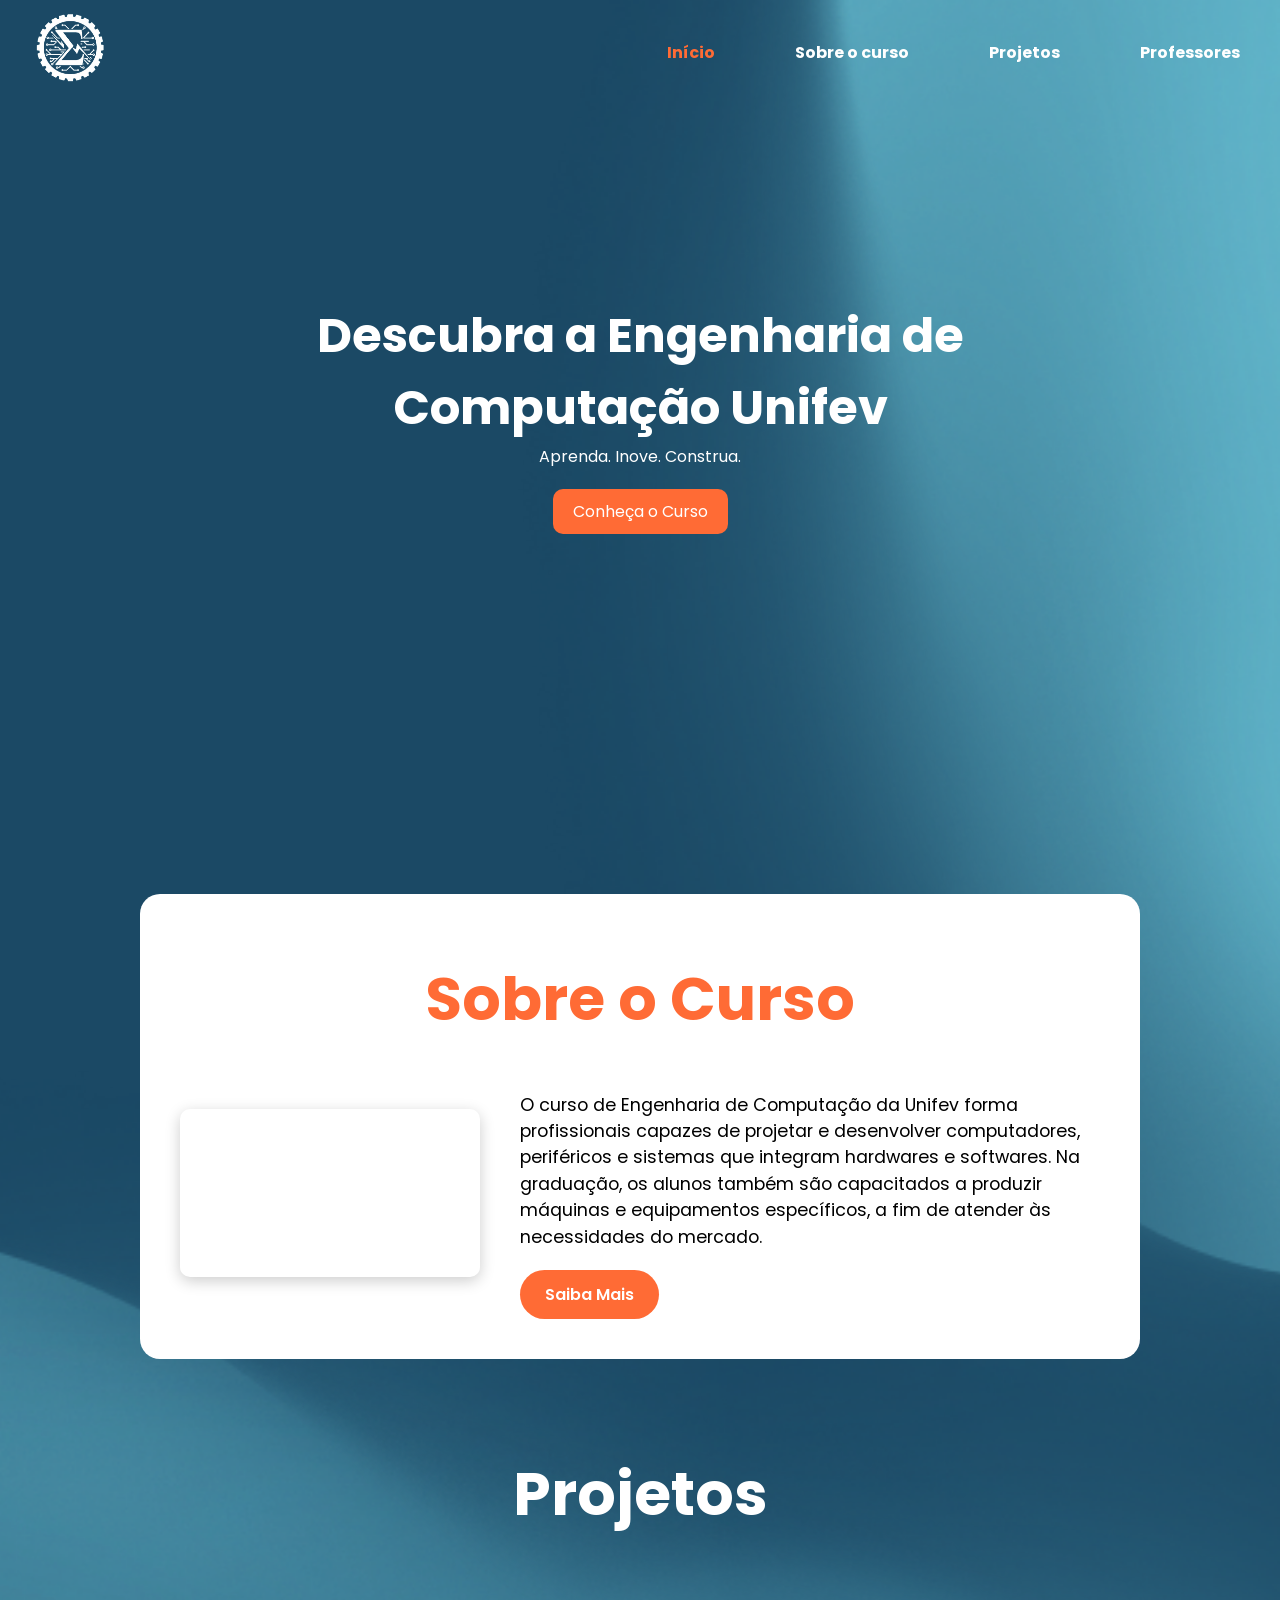
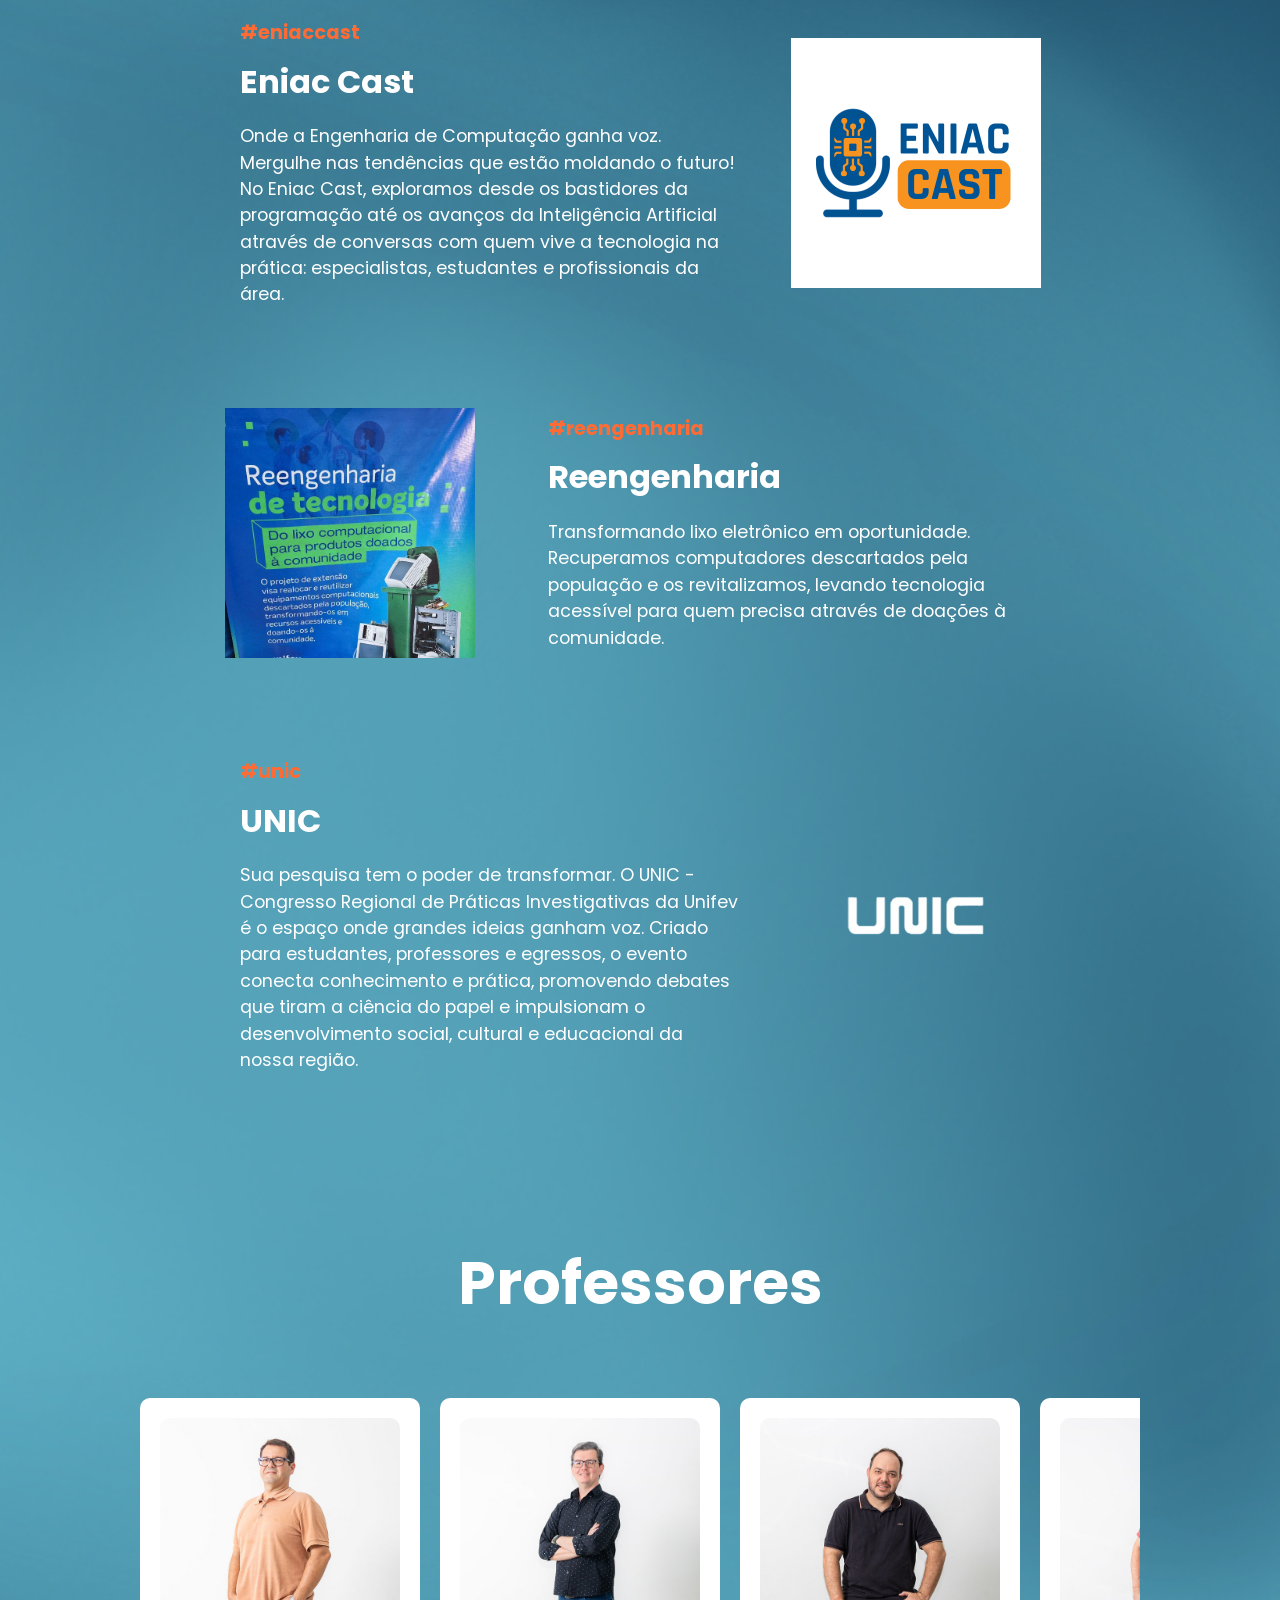
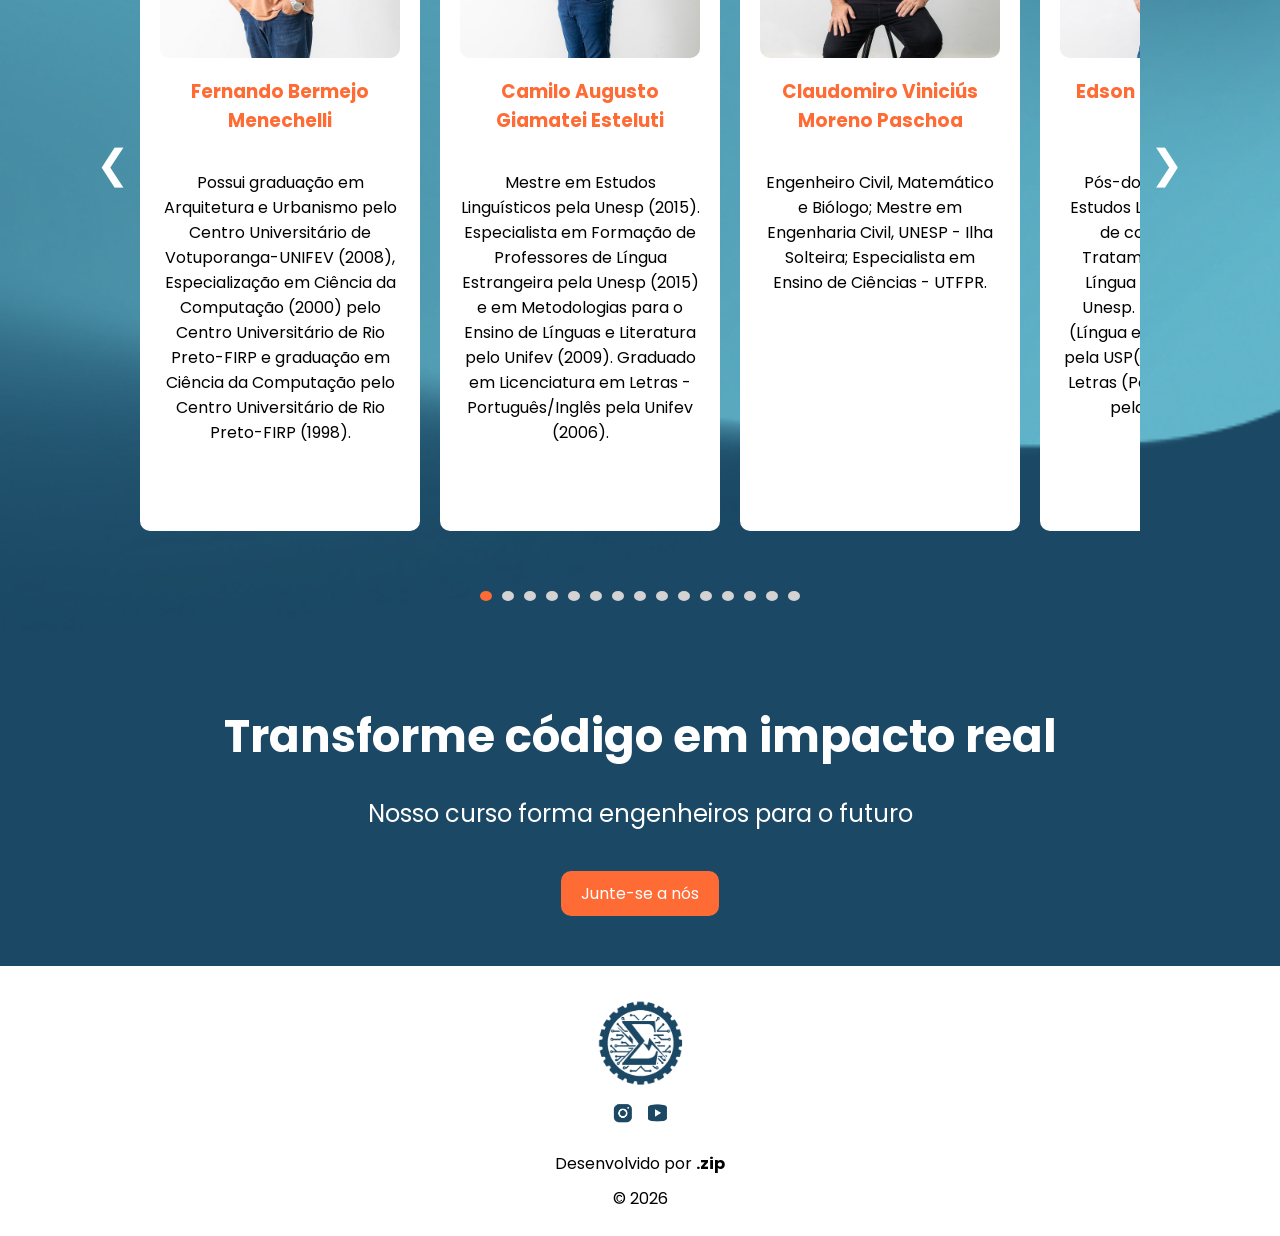
<file: LPEC/index.html>
<!DOCTYPE html>
<html lang="pt">
<head>
    <meta charset="UTF-8">
    <link rel="preload" as="image" href="./components/image/background.webp" type="image/webp">
    <link rel= "preload" as="image" href="./components/image/logoCOMP.png" type="image/png">
    <link rel="stylesheet" href="main.css">
    <script src="carrossel.js" defer></script>
    <title>Engenharia de Computação | UNIFEV</title>
    <link rel="preconnect" href="https://fonts.googleapis.com">
    <link rel="preconnect" href="https://fonts.gstatic.com" crossorigin>
    <link href="https://fonts.googleapis.com/css2?family=Poppins:ital,wght@0,100;0,200;0,300;0,400;0,500;0,600;0,700;0,800;0,900;1,100;1,200;1,300;1,400;1,500;1,600;1,700;1,800;1,900&display=swap" rel="stylesheet">
    <meta name="viewport" content="width=device-width, initial-scale=1.0">
    <meta name="description" content="Conheça o curso de Engenharia de Computação da UNIFEV">
    <meta property="og:title" content="Engenharia de Computação | UNIFEV">
    <meta property="og:description" content="Aprenda. Inove. Construa.">
    <meta property="og:image" content="https://engenhariadecomputacao.vercel.app/components/image/logocomp2.png">
    <meta property="og:url" content="https://engenhariadecomputacao.vercel.app/">
    <meta property="og:type" content="website">
    <meta name="twitter:card" content="summary_large_image">
    <link rel="canonical" href="https://engenhariadecomputacao.vercel.app/">
</head>
<body>
    <header>
        <article>       
            <a href="https://engenhariadecomputacao.vercel.app/#"><img src="./components/image/logoCOMP.png"alt="logocurso"></a>
        </article>

        <aside>
            <ul class="botao">
                <li><a href="#" class="active">Início</a></li>
                <li><a href="#sobre">Sobre o curso</a></li>
                <li><a href="#projetos">Projetos</a></li>
                <li><a href="#professores">Professores</a></li>
            </ul>
        </aside>

        <div class="menu-toggle" onclick="toggleMenu()">☰</div>
    
    </header>
    
    <!--Destaque-->

    <section class="destaque">
        <div>
            <h1>Descubra a Engenharia de<br>Computação Unifev</h1>
            <p id="msg">Aprenda. Inove. Construa.</p>
            <a href="https://www.unifev.edu.br/curso/10/engenharia-de-computacao">Conheça o Curso</a>
        </div>
    </section>

    <!--MAIN-->
    <main>
        <!--Sobre o curso-->
        <div class="about">
            <section id="sobre">
                <div>
                    <h1>Sobre o Curso</h1>
                </div>
            </section>
            <section class="videosobre">
                <article>
                <iframe 
                loading="lazy"
                width="560" 
                height="315" 
                src="https://www.youtube.com/embed/KX3MQuDdzfo?si=lWOA_ge_-235xEoN" 
                title="YouTube video player" 
                frameborder="0"
                allow="accelerometer; autoplay; clipboard-write; encrypted-media; gyroscope; picture-in-picture; web-share" referrerpolicy="strict-origin-when-cross-origin" 
                allowfullscreen></iframe>
                </article>

                <aside class="sobre-texto">
                    <p>
                        O curso de Engenharia de Computação da Unifev forma profissionais capazes de projetar e desenvolver computadores, periféricos e sistemas que integram hardwares e softwares. Na graduação, os alunos também são capacitados a produzir máquinas e equipamentos específicos, a fim de atender às necessidades do mercado.
                    </p>
                    <a href="https://www.unifev.edu.br/curso/10/engenharia-de-computacao">Saiba Mais</a>
                </aside>
            </section>
        </div>
            
        <!--PROJETOS-->
        <section class="projects" id="projetos">
            <div>
                <h1>Projetos</h1>
            </div>
            <!--ENIAC-->
            <section class="eniac">
                <aside>
                    <p>#eniaccast</p>
                    <h2>Eniac Cast</h2>
                    <p>
                        Onde a Engenharia de Computação ganha voz. Mergulhe nas tendências que estão moldando o futuro!
                        No Eniac Cast, exploramos desde os bastidores da programação até os avanços da Inteligência Artificial
                        através de conversas com quem vive a tecnologia na prática: especialistas, estudantes e profissionais da área.
                    </p>
                </aside>
                <article>
                    <img src="./components/image/logo minimalista.png" loading="lazy" alt="Eniac" width="250">
                </article>
            </section>
            <!--
            <ul class="eniacli">
                <li><i>Ouça, aprenda e conecte-se com a nova geração de engenheiros.</i></li>
            </ul>
            -->

            <!--Reengenharia-->
            <section class="reengenharia">
                <article>
                    <img src="./components/image/image.png" loading="lazy" alt="reengenharia" width="250">
                </article>
                <aside>
                    <p>#reengenharia</p>
                    <h2>Reengenharia</h2>
                    <p>
                        Transformando lixo eletrônico em oportunidade. Recuperamos computadores descartados pela população e os revitalizamos,
                        levando tecnologia acessível para quem precisa através de doações à comunidade. 
                    </p>
                </aside>
            </section>

            <!--unic-->
            <section class="unic">
                <aside>
                    <p>#unic</p>
                    <h2>UNIC</h2>
                    <p>
                        Sua pesquisa tem o poder de transformar. O UNIC - Congresso Regional de Práticas Investigativas da Unifev é o espaço onde
                        grandes ideias ganham voz. Criado para estudantes, professores e egressos, o evento conecta conhecimento e prática,
                        promovendo debates que tiram a ciência do papel e impulsionam o desenvolvimento social, cultural e educacional da nossa
                        região. 
                    </p>
                    <!--
                    <ul>
                        <li>Venha compartilhar suas descobertas e expandir sua visão de mundo!</li>
                    </ul>
                    -->
                </aside>
                <article>
                    <img src="./components/image/unicSEMFUNDDO.png" loading="lazy" alt="unic" width="250">
                </article>
            </section>
        </section>

        <!--PROFESSORES-->
        <section id="professores" class="professores">
        <h2>Professores</h2>

        <div class="carousel" role="region" aria-label="carrossel de professores" aria-live="polite">
        <button class="prev" aria-label="Professor Anterior">&#10094;</button>

        <div class="track-container">
            <div class="track">
                <div class="card">
                    <div class="quadrado"><img src="components/image/profs/menechelli.jpg" alt="Foto do professor Fernando Bermejo Menechelli" loading="lazy" width="200" height="200"></div>
                    <h3>Fernando Bermejo Menechelli</h3>
                    <p>Possui graduação em Arquitetura e Urbanismo pelo Centro Universitário de Votuporanga-UNIFEV (2008), Especialização em Ciência da Computação (2000) pelo Centro Universitário de Rio Preto-FIRP e graduação em Ciência da Computação pelo Centro Universitário de Rio Preto-FIRP (1998).</p>
                </div>

                <div class="card">
                    <div class="quadrado"><img src="components/image/profs/camilo.jpg" alt="Foto do professor Camilo Augusto Giamatei Esteluti" loading="lazy" width="200" height="200"></div>
                    <h3>Camilo Augusto Giamatei Esteluti</h3>
                    <p>Mestre em Estudos Linguísticos pela Unesp (2015). Especialista em Formação de Professores de Língua Estrangeira pela Unesp (2015) e em Metodologias para o Ensino de Línguas e Literatura pelo Unifev (2009). Graduado em Licenciatura em Letras - Português/Inglês pela Unifev (2006).</p>
                </div>

                <div class="card">
                    <div class="quadrado"><img src="components/image/profs/vini.jpg" alt="Foto do professor Claudomiro Viniciús Moreno Paschoa" loading="lazy" width="200" height="200"></div>
                    <h3>Claudomiro Viniciús Moreno Paschoa</h3>
                    <p>Engenheiro Civil, Matemático e Biólogo; Mestre em Engenharia Civil, UNESP - Ilha Solteira; Especialista em Ensino de Ciências - UTFPR.</p>
                </div>
                <div class="card">
                    <div class="quadrado"><img src="components/image/profs/bogas.jpg" alt="Foto do professor Edson Roberto Bogas Garcia" loading="lazy" width="200" height="200"></div>
                    <h3>Edson Roberto Bogas Garcia</h3>
                    <p>Pós-doutor e Doutor em Estudos Linguísticos na área de concentração do Tratamento do Léxico da Língua Geral (2012) pela Unesp. Mestre em Letras (Língua e Literatura Italiana) pela USP(1998). Graduado em Letras (Português e Italiano) pela Unesp(1990).</p>
                </div>
                <div class="card">
                    <div class="quadrado"><img src="components/image/profs/eduardo.jpg" alt="Foto do professor Eduardo De Souza" loading="lazy" width="200" height="200"></div>
                    <h3>Eduardo De Souza</h3>
                    <p>Possui formação técnica em contabilidade (2002). Graduação em Matemática pela Unesp (2009). Mestrado em Engenharia Elétrica pela Unesp (2013).</p>
                </div>
                <div class="card">
                    <div class="quadrado"><img src="components/image/profs/eric.jpeg" alt="Foto do professor Eric De Oliveira Freitas" loading="lazy" width="200" height="200"></div>
                    <h3>Eric De Oliveira Freitas</h3>
                    <p>MBA em Gestão de Projetos pela Somay (2014). Possui graduação em Engenharia da Computação pelo Unifev (2008). Atua ainda como resposável pela programação e banco de dados do EAD Unifev.</p>
                </div>
                <div class="card">
                    <div class="quadrado"><img src="components/image/profs/datorre.jpg" alt="Foto do professor Fernando Datorre" loading="lazy" width="200" height="200"></div>
                    <h3>Fernando Datorre</h3>
                    <p>Bacharel em Sistemas de Informação pela Unifev(2006), Mestre em Bio-Engenharia pela Universidade Brasil (2017).</p>
                </div>
                <div class="card">
                    <div class="quadrado"><img src="components/image/profs/kendy.jpg" alt="Foto do professor Fernando Kendy Aoki Rizzatto" loading="lazy" width="200" height="200"></div>
                    <h3>Fernando Kendy Aoki Rizzatto</h3>
                    <p>Doutorado em Engenharia Biomédica na instituição Universidade Brasil(2024). Possui Mestrado em Ciências Ambientais na instituição Universidade Brasil (2016). Pós Graduado lato sensu em Desenvolvimento de Software para WEB na instituição Unifev em parceria com a Ufscar(2010). Graduado em Sistema de Informação pela Unifev (2008).</p>
                </div>
                <div class="card">
                    <div class="quadrado"><img src="components/image/profs/zoccal.jpg" alt="Foto do professor João Victor Marques Zoccal" loading="lazy" width="200" height="200"></div>
                    <h3>João Victor Marques Zoccal</h3>
                    <p>Graduado em Química Ambiental pela Unesp(2007) e em Engenharia Ambiental pela Ufscar(2019). Mestre em Engenharia Química pela Ufscar (2010). Doutor em Engenharia Química pela Ufscar (2015).</p>
                </div>
                <div class="card">
                    <div class="quadrado"><img src="components/image/profs/marcos.jpg" alt="Foto do professor Marcos Paulo Segantini Dos Santos" loading="lazy" width="200" height="200"></div>
                    <h3>Marcos Paulo Segantini Dos Santos</h3>
                    <p>Possui graduação em Licenciatura em Física pela Unesp(2011), graduação em Engenharia Civil pela Unifev (2016), pós graduação em Docência no Ensino Superior pela UCDB (2016), pós graduação em Engenharia de Segurança do Trabalho pela Unifev (2018) e mestrando em Matemática (ProfMat) pela USP</p>
                </div>
                <div class="card">
                    <div class="quadrado"><img src="components/image/profs/milena.jpg" alt="Foto da professora Milena Aparecida Batelo Ramos" loading="lazy" width="200" height="200"></div>
                    <h3>Milena Aparecida Batelo Ramos</h3>
                    <p>Possui graduação em Licenciatura em Matemática pela Unesp (2000) e mestrado em Matemática pela Unesp (2002). Possui o curso de 2 Licenciatura em Pedagogia pela UNOPAR (2019).</p>
                </div>
                <div class="card">
                    <div class="quadrado"><img src="components/image/profs/pat.jpg" alt="Foto da professora Patricia Salles Maturana De Souza" loading="lazy" width="200" height="200"></div>
                    <h3>Patricia Salles Maturana De Souza</h3>
                    <p>Possui graduação em Engenharia de Computação - Unifev (2006) e mestrado em Engenharia Elétrica pela Unesp (2010). Possui especialização no curso de empreendedorismo e inovação tecnológica criado pela união de 3 instituições: UNESP, Univesp e CREA (2021)</p>
                </div>
                <div class="card">
                    <div class="quadrado"><img src="components/image/profs/renato.jpg" alt="Foto do professor Renato Ferrari Da Costa" loading="lazy" width="200" height="200"></div>
                    <h3>Renato Ferrari Da Costa</h3>
                    <p>Bacharel em Engenharia Elétrica/Eletrônica com Ênfase em Telecomunicações - UNILINS. Possui Pós graduação Lato Sensu em Metodologia do Ensino Profissionalizante - FIJ.</p>
                </div>
                <div class="card">
                    <div class="quadrado"><img src="components/image/profs/rodrigo.jpg" alt="Foto do professor Rodrigo Salles Maturana" loading="lazy" width="200" height="200"></div>
                    <h3>Rodrigo Salles Maturana</h3>
                    <p>Possui Graduação em Engenharia Mecânica pela UNESP (2015), com período sanduíche na Hochschule Albstadt-Sigmaringen- Alemanha (Bolsa AREX-UNESP). No ano de 2019, concluiu o Mestrado em Engenharia Mecânica na USP.</p>
                </div>
                <div class="card">
                    <div class="quadrado"><img src="components/image/profs/taina.jpg" alt="Foto da professora Tainá Fernanda Garbelim Pascoalato" loading="lazy" width="200" height="200"></div>
                    <h3>Tainá Fernanda Garbelim Pascoalato</h3>
                    <p>Possui graduação em Engenharia Elétrica pela Unifev (2017). Recebeu o título de Mestre e de Doutora em Engenharia Elétrica pela UNESP, com bolsa CNPq (2020) e bolsa FAPESP (2024), respectivamente.</p>
                </div>
            </div>
        </div>

        <button class="next" aria-label="Proximo Professor">&#10095;</button>
        </div>
        <div class="dots"></div>
        </section>
    </main>
    
    <!--Final-->
    <section class="final">
        <h1>Transforme código em impacto real</h1>
        <h2>Nosso curso forma engenheiros para o futuro</h2>
        <a href="https://www.unifev.edu.br/curso/10/engenharia-de-computacao">Junte-se a nós</a>
    </section>

    <footer class="barra">
        <img class="logo" src="./components/image/logocomp2.png" loading="lazy" alt="Logotipo do curso" width="100">
        <ul class="redes">
            <li>
                <a href="https://www.instagram.com/engenhariadecomputacao.unifev/" target="_blank" rel="noopener noreferrer">
                    <img src="./components/image/insta.png" loading="lazy" alt="Instagram" width="30" height="30">
                </a>
            </li>
            <li>
                <a href="https://www.youtube.com/@UnifevVotu" target="_blank" rel="noopener noreferrer">
                    <img src="./components/image/youtube.png" loading="lazy" alt="YouTube" width="30" height="30">
                </a>
            </li>
        </ul>
        <p>Desenvolvido por <strong>.zip</strong></p>
        <p>© 2026</p>
    </footer>
</body>

</html>
</file>
<file: LPEC/main.css>
/* ==========================================================================
   1. CONFIGURAÇÕES GERAIS
   ========================================================================== */

*{
    box-sizing: border-box;
}

/* Comportamento de scroll suave ao clicar nos links de navegação */
html{
    scroll-behavior: smooth;
}

/* 
 * Estilos globais do corpo da página
 * Define cor de fundo, cor do texto, largura máxima e fonte principal
 */

 /* 2. Base */
body{
    background-color: #1B4965; /* Cor de fundo principal (azul escuro) */
    color: white;
    
    /*max-width: 1200px;          /* Limita a largura máxima do conteúdo */
    margin: 0 auto;            /* Centraliza o conteúdo horizontalmente */
    /* padding: 10px; */

    font-family: "Poppins", sans-serif; /* Fonte principal do projeto */
    font-weight: normal;
    font-style: normal;

    background-image: url("./components/image/background.webp");
    background-size: cover;
    background-repeat: no-repeat;
    background-position: center;
}

/* 3. Layout */
header{
    position: fixed;
    left: 0;
    width: 100%;
    display: flex;
    flex-direction: row;
    justify-content: space-between;
    top: 10px;
    transition: transform 0.3s ease;
    z-index: 1000;
}

header.hide{
  transform: translateY(-100%);
}

header img {
    width: 80px;
    border-radius: 5%;
    margin-left: 30px;
}

ul{
    display: flex;
    flex-direction: row;
    list-style: none;
    margin: 0;
    padding: 0;
}
.botao a{
    display: block;
    padding:10px 20px;
    text-decoration:none;
    color:#ffffff;

    border-bottom:none;
    border-radius:8px 8px 0 0;
    font-weight:700;
}

.botao a.active{
  color:#ff6b35;
}

header li{
    display: flex;
    flex-direction: row;
    margin: 20px;
    color: white;
    align-items: center;
    font-weight: 500;
}

/*botao ramborg*/

.menu-toggle{
    position: relative;
    display: none;
    font-size: 28px;
    color: white;
    margin-right: 30px;
    cursor: pointer;
}

/* ==========================================================================
   CONTEÚDO PRINCIPAL (MAIN)
   ========================================================================== */

/* Layout vertical para o main */
main{
    display: flex;
    flex-direction: column;
    justify-content: space-between;
}

/* ==========================================================================
    SEÇÃO DESTAQUE (Hero Section)
   ========================================================================== */

/* Centraliza o conteúdo da seção destaque */
.destaque{
    margin: 300px 0;
    text-align: center;
}

/* Título principal da seção destaque */
.destaque h1{
    display: flex;
    flex-direction: column;
    align-items: center;
    margin: 0 auto;
    font-size: 60px;
}

/* Tamanho grande para impacto visual */
.destaque h1{
    font-size: 3rem;
    font-weight: 700;
}

/* Subtítulo/mensagem da seção destaque */
.destaque p{
    display: flex;
    flex-direction: column;
    align-items: center;
    margin: 0 auto;
}

/* Botão de chamada para ação (CTA) */
.destaque a{
    color: white;
    background-color: #ff6b35;  /* Cor de destaque (laranja) */
    display: inline-block;
    padding: 10px 20px;
    font-size: 16px;
    text-decoration: none;
    border-radius: 10px;
    text-align: center;
    width: auto;
    max-width: 200px;
    margin: 20px;
}


/* ==========================================================================
   SEÇÃO "SOBRE O CURSO"
   ========================================================================== */

/* 
 * Container principal da seção Sobre
 * Fundo branco com bordas arredondadas, centralizado na página
 */
.about{
    background-color: white;
    border-radius: 20px;
    padding: 40px;
    max-width: 1000px;
    margin: 40px auto;
    color: black;
    text-align: center;
    display: flex;
    flex-direction: column;
    justify-content: center;
}

#sobre{
    scroll-margin-top: 120px;
}

.sobre-texto{
    text-align: left;
    color: black;
    font-weight: 400;
}

#sobre h1{
    color: #ff6b35;
    font-size: 60px;
    font-weight: 700;
    margin-bottom: 30px;
    margin-top: 20px;
}
.videosobre{
    display: flex;
    gap: 40px;
    align-items: center;
    justify-content: center;
    flex-wrap: wrap;
    text-align: left;
}
.videosobre article {
    text-align: center;
}
.videosobre article iframe {
    width: 100%;
    max-width: 474px;
    aspect-ratio: 16/9;
    height: auto;
    border-radius: 10px;
    box-shadow: 0 4px 15px rgba(0,0,0,0.2);
}
.videosobre aside {
    flex: 1;
    min-width: 300px;
}
.videosobre aside p {
    font-size: 1.1rem;
    line-height: 1.5;
    margin-bottom: 20px;
}
.videosobre aside a {
    background-color: #ff6b35;
    color: white;
    padding: 12px 25px;
    text-decoration: none;
    border-radius: 30px;
    font-weight: 600;
    display: inline-block;
    transition: background-color 0.3s ease;
    font-size: 16px;
}

/*PROJETOS*/
#projetos div{
    display: flex;
    flex-direction: column;
    align-items: center;
    margin: 0 auto;
}

#projetos div h1{
    font-size: 60px;
    font-weight: 700;
    margin-bottom: 30px;
}

.projects{
    display: flex;
    flex-direction: column;
    align-items: center;
    justify-content: center;
    width: 100%;
}

/*ENIAC*/
.eniac {
    display: flex;
    flex-direction: row;
    align-items: center;
    margin: 0 auto;
    margin: 50px 0;
    max-width: 1200px;
    gap: 15px;
}
.eniac aside{
    margin-left: 10px;
    margin-right: 18px;
    flex: 1; /* Permite que o aside ocupe o espaço restante */
    max-width: 500px;
}
.eniac aside p:first-child{
    color: #ff6b35;
    font-weight: 700;
    font-size: 1.2rem;
    line-height: 1.5;
    margin-bottom: 0;
    margin-top: 0;
}
.eniac aside h2{
    font-size: 2rem;
    margin: 10px 0;
    margin-top: 10px;
}
.eniac aside p:last-child{
    font-size: 1.1rem;
    line-height: 1.5;
    margin-bottom: 0;
}
.eniac article{
    margin-right: 10px;
    margin-left: 18px;
    display: flex;
    align-items: center;
}

.eniac img{
    width: 250px;
    display: block; /* Garante que a imagem seja tratada como um bloco para evitar problemas de alinhamento */
}

.eniacli {
    display: flex;
    flex-direction: column;
    align-items: center;
    margin: 0 auto;
    margin-top: 30px;
    text-align: center;
}

/*REENGENHARIA*/
.reengenharia {
    display: flex;
    flex-direction: row;
    align-items: center;
    margin: 0 auto;
    margin: 50px 0;
    gap: 15px;
}

.reengenharia aside{
    margin-left: 10px;
    margin-right: 18px;
    flex: 1;
    max-width: 500px;
}

.reengenharia aside p:first-child{
    color: #ff6b35;
    font-weight: 700;
    font-size: 1.2rem;
    line-height: 1.5;
    margin-bottom: 0;
    margin-top: 0;
}

.reengenharia aside h2{
    font-size: 2rem;
    margin: 10px 0;
    margin-top: 10px;
}

.reengenharia aside p:last-child{
    font-size: 1.1rem;
    line-height: 1.5;
    margin-bottom: 0;
}

.reengenharia article{
    margin-right: 18px;
    margin-left: 10px;
    display: flex;
    align-items: center;
}

.reengenharia img{
    width: 250px;
    display: block;
    margin-left: 0;
    margin-right: 30px;
}

.reengenharia li{
    display: flex;
    flex-direction: column;
    align-items: center;
    margin: 0 auto;
    margin: 30px;
    text-align: center;
}

/*UNIC*/
.unic {
    display: flex;
    flex-direction: row;
    align-items: center;
    margin: 0 auto;
    margin: 50px 0;
    max-width: 1200px;
    gap: 15px;
}
.unic aside{
    margin-left: 10px;
    margin-right: 18px;
    flex: 1;
    max-width: 500px;
}
.unic aside p:first-child{
    color: #ff6b35;
    font-weight: 700;
    font-size: 1.2rem;
    line-height: 1.5;
    margin-bottom: 0;
    margin-top: 0;
}
.unic aside h2{
    font-size: 2rem;
    margin: 10px 0;
    margin-top: 10px;
}
.unic aside p:last-child{
    font-size: 1.1rem;
    line-height: 1.5;
    margin-bottom: 0;
}
.unic article{
    margin-right: 10px;
    margin-left: 18px;
    display: flex;
    align-items: center;
}
.unic img{
    width: 250px;
    display: block;
}

.unic ul{
    display: flex;
    flex-direction: column;
    margin: 0px;
}
.unic li{
    margin: 10px;
}

/*PROFESSORES*/
#professores{
    display: flex;
    flex-direction: column;
    align-items: center;
    margin: 0 auto;
    margin: 15px;
}

#professores h2{
    font-size: 60px;
    font-weight: 700;
    margin-bottom: 30px;
    color: #ffffff;
}

.professores {
    color: #ff6b35;
    padding: 50px 0;
    text-align: center;
}


.carousel {
    position: relative;
    width: 100%;
    margin: 40px auto;
    display: flex;
    align-items: center;
    justify-content: center;
    overflow: visible;
}

.track-container {
    width: 80%;
    max-width: 1200px;
    overflow: hidden;
}

.track {
    display: flex;
    gap: 20px;
    transition: transform 0.4s ease;
}

.card {
    min-width: 280px;
    max-width: 90vw;
    background-color: white;
    padding: 20px;
    border-radius: 10px;
    text-align: center;
    
    display: flex;
    flex-direction: column;
    align-items: center;
}

.card p {
    color: black;
}

.quadrado{
    width: 100%;
    max-width: 240px;
    aspect-ratio: 1 / 1; /*mantem quadrado automaticamente*/
    border-radius: 10px;
    overflow: hidden; /* esconde o excesso */
    margin: 0 auto;
}

.quadrado img {
  width: 100%;
  height: 100%;
  object-fit: cover;  
  object-position: center; /* centraliza a imagem */
  margin: 0;
}

.prev, .next {
    background: none;
    border: none;
    color: white;
    font-size: 40px;
    cursor: pointer;
    padding: 10px;
    transition: 0.2s;
}

.prev:hover, .next:hover {
    transform: scale(1.2);
}

.dots {
  display: flex;
  justify-content: center;
  margin-top: 20px;
  gap: 10px;
}

.dot {
  width: 10px;
  height: 10px;
  background: #d3d3d3;
  border-radius: 50%;
  cursor: pointer;
  transition: 0.3s;
  border: none;
}

.dot.active {
  background: #ff6b35;
}

/*FINAL*/
.final{
    display: flex;
    flex-direction: column;
    justify-content: center;
    align-items: center;
    margin: 0 auto;
}

.final h1{
    font-weight: 700;
    font-size: 45px;
    text-align: center;
    margin-bottom: 5px;
}
.final h2{
    font-weight: 400;
    text-align: center;
}

.final a{
    color: white;
    background-color: #ff6b35;
    display: inline-block;
    padding: 10px 20px;
    font-size: 16px;
    text-decoration: none;
    border-radius: 10px;
    text-align: center;
    width: auto;
    max-width: 200px;
    margin: 20px 0 50px 0;
}

.barra {
    display: flex;
    flex-direction: column;
    align-items: center;
    justify-content: center;
    background-color: white;
    padding: 20px 0;
    width: 100%;
}

.barra img.logo {
    width: 100px;
    margin-bottom: 10px;
    margin: 10px 0;
}

.redes {
    display: flex;           /* coloca os ícones lado a lado */
    flex-direction: row;
    gap: 5px;               /* espaço entre os ícones */
    padding: 0;
    margin: 0 0 10px 0;
    justify-content: center;
    align-items: center;
}

.redes li {
    list-style: none;
}

.redes a {
    display: inline-block;
}

.redes img {
    width: 30px;
    height: 30px;
    display: block;
    margin: 0;
}

.barra p {
    color: black;
    margin: 5px 0;
    font-weight: 400;
    text-align: center;
}

/* =========================
   RESPONSIVO
   ========================= */
@media (max-width: 768px){

    /* ===== MENU MOBILE ===== */
    header ul{
        position: absolute;
        top: 100%;
        right: 0;
        flex-direction: column;
        background: #111;
        width: 200px;
    }

    .botao{
        opacity: 0;
        transform: translateY(-10px);
        pointer-events: none;

        flex-direction: column;
        position: absolute;
        top: 80px;
        right: 20px;
        background: #111;
        padding: 20px;
        border-radius: 10px;

        transition: 0.3s ease;
    }

    .botao.active{
        opacity: 1;
        transform: translateY(0);
        pointer-events: auto;
    }

    header li{
        margin: 10px 0;
    }

    .menu-toggle{
        display: block;
    }

    /* ===== HERO ===== */
    .destaque{
        margin: 100px 20px 60px;
    }

    .destaque h1{
        font-size: 1.8rem;
        line-height: 1.3;
        text-align: center;
    }

    .destaque p{
        font-size: 1rem;
        margin-top: 10px;
    }

    .destaque a{
        font-size: 14px;
        padding: 8px 16px;
    }

    .destaque a:hover{
        box-shadow: 0 4px 15px rgba(0, 0, 0, 0.3);
    }

    /* ===== PROJETOS (refatorado) ===== */
    .eniac,
    .reengenharia,
    .unic{
        flex-direction: column;
        text-align: center;
        padding: 0 20px;
    }

    .eniac aside,
    .reengenharia aside,
    .unic aside{
        max-width: 100%;
        margin: 0;
    }

    .eniac img,
    .reengenharia img,
    .unic img{
        width: 180px;
        margin: 20px auto;
    }

    /* ajuste específico */
    .reengenharia{
        flex-direction: column-reverse;
    }

    /* ===== CARROSSEL ===== */
    .carousel{
        width: 100%;
        display: flex;
        justify-content: center;
        align-items: center;
    }

    .track {
        gap: 16px; /* só sobrescreve o necessário */
    }

    .card{
        width: 90vw;
        max-width: 350px;
    }

    .quadrado{
        height: 220px;
    }

    .card h3{
        font-size: 1rem;
    }

    .card p{
        font-size: 0.9rem;
    }

    #professores h2{
        font-size: 2rem;
    }
}

/* ===== MOBILE PEQUENO ===== */
@media (max-width: 480px){
    .card{
        flex: 0 0 100%;
        max-width: 100%;
    }

    .quadrado{
        max-width: 200px;
    }
}

/* ===== HOVER APENAS DESKTOP ===== */
@media (hover: hover) {
  .botao a:hover {
    color: #ff6b35;
  }
}
</file>
